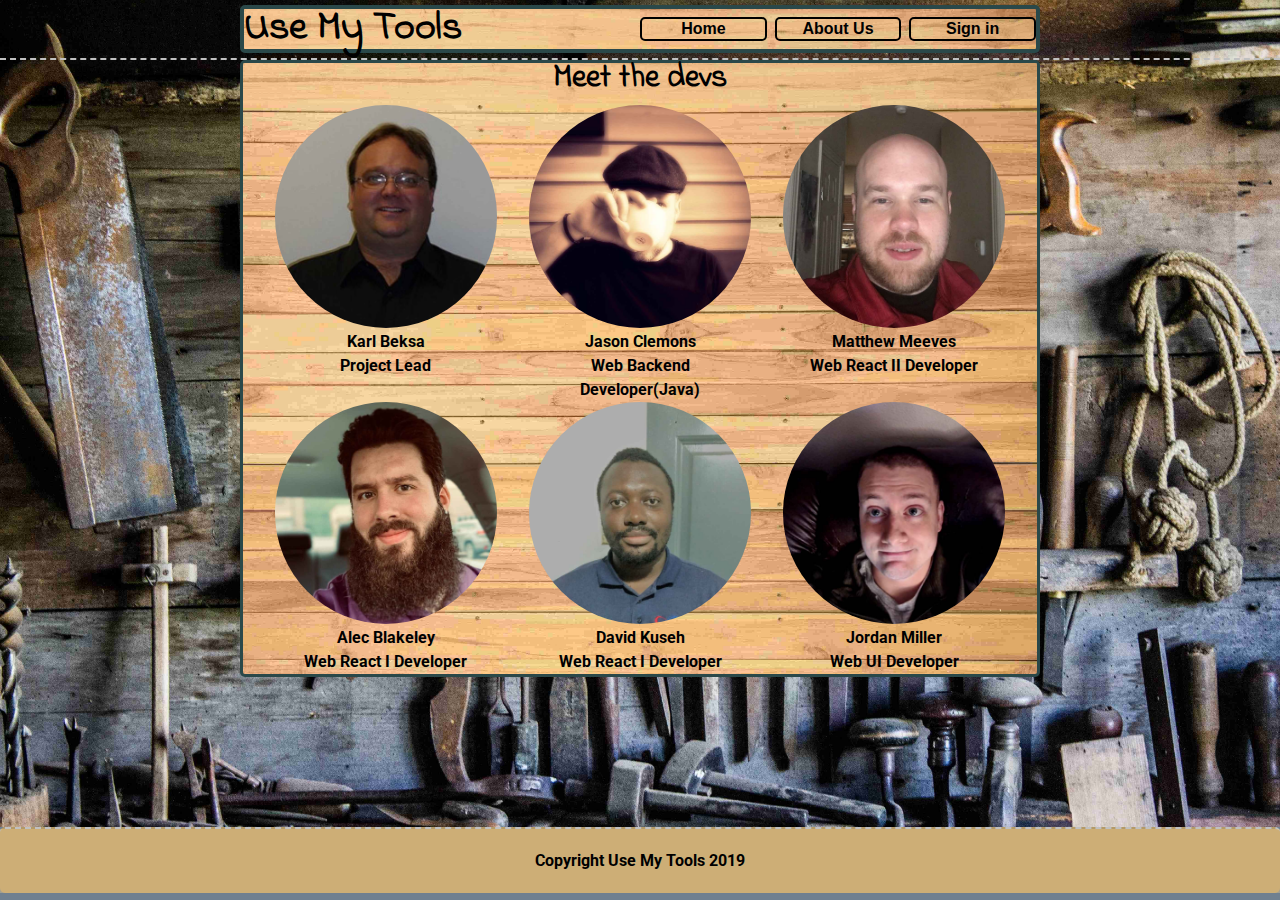
<file: about.html>
<!doctype html>

<html lang="en">
<head>
  <meta charset="utf-8">
  <meta name="viewport" content="width=device-width, initial-scale=1.0">
  <title>Use My Tools</title>

  <link href="https://fonts.googleapis.com/css?family=Indie+Flower|Roboto" rel="stylesheet">
  <link href="css/index.css" rel="stylesheet">

  <!--[if lt IE 9]>
    <script src="https://cdnjs.cloudflare.com/ajax/libs/html5shiv/3.7.3/html5shiv.js"></script>
  <![endif]-->
</head>

<body>
  <div class="aboutbgContainer"> 
    <div class="nav">
      <div>
        <h1>Use My Tools</h1>
      </div>
      <nav>
        <a href="index.html"><button>Home</button></a>
        <a href="about.html"><button>About Us</button></a>
        <a href="https://use-my-tool.netlify.com/"><button>Sign in</button></a>
      </nav>
    </div>
    <div class="annoyingline">
    </div>

    <div class="container aboutUs">
    
      <header>
        <div class="header-content">
          <h2>Meet the devs</h2>
        </div>
      </header>
      <section class="aboutUsDevs">
        <div class="aboutUsImgDiv">
            <a href="https://github.com/karl2365"><img src="img/devs/kBeksa.jpg" alt ="Project Lead kBeksa"></a>
            <p>Karl Beksa</p>
            <p>Project Lead</p>
        </div>
        <div class="aboutUsImgDiv">
            <a href="https://github.com/JCRN"><img src="img/devs/jClemons.jpg" alt ="Web Backend (Java) jClemons"></a>
            <p>Jason Clemons</p>
            <p>Web Backend Developer(Java)</p>
        </div>
        <div class="aboutUsImgDiv">
            <a href="https://github.com/MSquared88"><img src="img/devs/mMeeves.jpg" alt ="Web React 2 Developer mMeeves"></a>
            <p>Matthew Meeves</p>
            <p>Web React II Developer</p>
        </div>
        <div class="aboutUsImgDiv">
            <a href="https://github.com/alecblkly"><img src="img/devs/aBlakeley.jpg" alt ="Web React 1 Developer aBlakeley"></a>
            <p>Alec Blakeley</p>
            <p>Web React I Developer</p>
        </div>
        <div class="aboutUsImgDiv">
            <a href="https://github.com/DavidKuseh"><img src="img/devs/dKuseh.jpg" alt ="Web React 1 Developer dKuseh"></a>
            <p>David Kuseh</p>
            <p>Web React I Developer</p>
        </div>
        <div class="aboutUsImgDiv">
            <a href="https://github.com/jordanjmiller"><img src="img/devs/jMiller.jpg" alt ="Web UI Developer jMiller"></a>
            <p>Jordan Miller</p>
            <p>Web UI Developer</p>
        </div>
      </section>
    </div><!-- container -->
  </div><!-- bgcontainer-->
  <footer class="footer">
    <p>Copyright Use My Tools 2019</p>
  </footer>

</body>
</html>
</file>
<file: css/index.css>
@keyframes flashy {
  from {
    background-color: white;
  }
  to {
    background-color: orange;
  }
}
/* http://meyerweb.com/eric/tools/css/reset/ 
   v2.0 | 20110126
   License: none (public domain)
*/
html,
body,
div,
span,
applet,
object,
iframe,
h1,
h2,
h3,
h4,
h5,
h6,
p,
blockquote,
pre,
a,
abbr,
acronym,
address,
big,
cite,
code,
del,
dfn,
em,
img,
ins,
kbd,
q,
s,
samp,
small,
strike,
strong,
sub,
sup,
tt,
var,
b,
u,
i,
center,
dl,
dt,
dd,
ol,
ul,
li,
fieldset,
form,
label,
legend,
table,
caption,
tbody,
tfoot,
thead,
tr,
th,
td,
article,
aside,
canvas,
details,
embed,
figure,
figcaption,
footer,
header,
hgroup,
menu,
nav,
output,
ruby,
section,
summary,
time,
mark,
audio,
video {
  margin: 0;
  padding: 0;
  border: 0;
  font-size: 100%;
  font: inherit;
  vertical-align: baseline;
}
/* HTML5 display-role reset for older browsers */
article,
aside,
details,
figcaption,
figure,
footer,
header,
hgroup,
menu,
nav,
section {
  display: block;
}
body {
  line-height: 1;
}
ol,
ul {
  list-style: none;
}
blockquote,
q {
  quotes: none;
}
blockquote:before,
blockquote:after,
q:before,
q:after {
  content: '';
  content: none;
}
table {
  border-collapse: collapse;
  border-spacing: 0;
}
* {
  box-sizing: border-box;
}
html {
  font-size: 62.5%;
  background-color: slategray;
}
html,
body {
  font-family: 'Roboto', sans-serif;
}
h1,
h2,
h3,
h4,
h5 {
  font-family: 'Indie Flower', cursive;
}
h1 {
  font-size: 4rem;
  font-weight: bold;
  background-color: rgba(242, 204, 143, 0.4);
}
@media (max-width: 500px) {
  h1 {
    font-size: 1.3rem;
  }
}
h2 {
  font-size: 3.2rem;
  padding-bottom: 10px;
  font-weight: bold;
  background-color: rgba(242, 204, 143, 0.4);
}
@media (max-width: 500px) {
  h2 {
    font-size: 2.6rem;
  }
}
h4 {
  font-size: 2.5rem;
  padding-bottom: 10px;
  font-weight: bold;
  background-color: rgba(242, 204, 143, 0.4);
}
@media (max-width: 500px) {
  h4 {
    font-size: 2.5rem;
  }
}
p {
  line-height: 1.5;
  font-size: 1.6rem;
  padding-bottom: 10px;
  font-weight: bold;
  background-color: rgba(242, 204, 143, 0.4);
}
@media (max-width: 500px) {
  p {
    font-size: 1.3rem;
  }
}
ul {
  list-style-type: square;
  list-style-position: inside;
  padding: 0 1.5%;
}
li {
  line-height: 1.5;
  font-size: 1.6rem;
  padding-bottom: 10px;
  font-weight: bold;
  background-color: rgba(242, 204, 143, 0.4);
}
@media (max-width: 500px) {
  li {
    font-size: 1.3rem;
  }
}
img {
  max-width: 100%;
  height: auto;
}
.bgContainer {
  background-image: url("../img/backgroundimg2.jpg");
  background-size: 150%;
  background-repeat: no-repeat;
  background-position: center center;
  background-attachment: fixed;
}
@media (max-width: 800px) {
  .bgContainer {
    background-size: 280%;
  }
}
@media (max-width: 500px) {
  .bgContainer {
    background-image: url("../img/jesse-orrico-h6xNSDlgciU-unsplash.jpg");
    background-size: 200%;
  }
}
.aboutbgContainer {
  background-image: url("../img/backgroundimg2.jpg");
  background-size: cover;
  background-repeat: no-repeat;
  background-position: center center;
  background-attachment: fixed;
  height: 91.9vh;
}
@media (max-width: 800px) {
  .aboutbgContainer {
    background-size: 280%;
    height: auto;
  }
}
@media (max-width: 500px) {
  .aboutbgContainer {
    background-image: url("../img/jesse-orrico-h6xNSDlgciU-unsplash.jpg");
    background-size: 200%;
  }
}
.container {
  max-width: 800px;
  width: 100%;
  margin: 0 auto;
}
@media (max-width: 800px) {
  .container {
    width: 90%;
  }
}
button {
  width: 100%;
  height: 100%;
  background-color: rgba(242, 204, 143, 0.4);
  font-weight: bold;
  font-size: 1.6rem;
  border-radius: 5px;
  border: 2px solid black;
  transition-duration: 1s;
  cursor: pointer;
}
@media (max-width: 800px) {
  button {
    font-size: 1.3rem;
  }
}
button:hover {
  background-color: #be7c4d;
  /* Green */
  color: white;
  font-weight: normal;
}
.nav {
  background-image: url("../img/antique-backdrop-background-129731.jpg");
  background-size: 100%;
  max-width: 800px;
  width: 100%;
  margin: 0 auto;
  display: flex;
  justify-content: space-between;
  background-color: #7f9c96;
  border: 4px solid #2a4849;
  border-radius: 5px;
  position: sticky;
  top: 5px;
}
@media (max-width: 500px) {
  .nav {
    flex-direction: column;
    justify-content: center;
    align-items: center;
  }
}
.nav div {
  width: 50%;
}
@media (max-width: 500px) {
  .nav div {
    width: 50%;
    margin: 0 auto;
    margin-bottom: 12px;
    text-align: center;
  }
  .nav div h1 {
    font-size: 2.8rem;
  }
}
.nav nav {
  width: 50%;
  display: flex;
  justify-content: space-between;
  align-items: center;
  align-content: flex-end;
}
@media (max-width: 500px) {
  .nav nav {
    margin: 0 auto;
    width: 90%;
    justify-content: space-evenly;
    align-items: center;
  }
}
.nav nav a {
  width: 32%;
  font-size: 1.6rem;
  text-align: center;
  text-decoration: none;
  background-color: transparent;
}
.nav nav a:hover {
  text-decoration: underline;
}
.annoyingline {
  width: 100%;
  margin-top: 10px;
  border-top: 2px dashed silver;
}
@media (max-width: 500px) {
  .annoyingline {
    margin-top: 5px;
  }
}
.home header {
  width: 100%;
  margin: 0 auto;
  background-image: url("../img/antique-backdrop-background-129731.jpg");
  background-size: 100%;
  background-color: rgba(242, 204, 143, 0.4);
  border: 3px solid #2a4849;
  border-radius: 5px;
  text-align: center;
}
.home header .headerimg {
  width: 100%;
}
.home header .headerimg img {
  width: 100%;
}
.home .content-section {
  background-image: url("../img/antique-backdrop-background-129731.jpg");
  background-size: 100%;
  margin: 30px 0;
  padding: 0;
  display: flex;
  flex-wrap: wrap;
  justify-content: space-between;
  background-color: rgba(242, 204, 143, 0.4);
  border: 3px solid #2a4849;
  border-radius: 5px;
}
@media (max-width: 800px) {
  .home .content-section {
    flex-direction: column;
  }
}
.home .content-section .text-content {
  width: 50%;
}
.home .content-section .text-content h2,
.home .content-section .text-content p {
  padding: 0 1%;
}
@media (max-width: 800px) {
  .home .content-section .text-content {
    width: 100%;
    order: 0;
  }
}
.home .content-section .img-content {
  width: 50%;
}
@media (max-width: 800px) {
  .home .content-section .img-content {
    width: 100%;
    order: 99;
  }
}
.home .content-section .img-content img {
  width: 100%;
  height: 100%;
}
@media (max-width: 800px) {
  .home .content-section .img-content img {
    height: auto;
  }
}
@media (max-width: 500px) {
  .home .content-section .img-content img {
    height: 100%;
  }
}
.home .content-destination {
  width: 75%;
  margin: 0 auto 30px;
  background-color: rgba(242, 204, 143, 0.4);
  border: 3px solid #2a4849;
  border-radius: 5px;
}
@media (max-width: 500px) {
  .home .content-destination {
    width: 100%;
    padding-bottom: 30px;
  }
}
.home .content-pick {
  background-color: rgba(242, 204, 143, 0.4);
  border: 3px solid #2a4849;
  border-radius: 5px;
  display: flex;
  justify-content: space-between;
}
@media (max-width: 500px) {
  .home .content-pick {
    padding-top: 0%;
    border-top: none;
    margin: 0 auto;
    width: 80%;
    flex-direction: column;
  }
}
.home .content-pick .destination {
  width: 30%;
  margin-bottom: 30px;
}
@media (max-width: 500px) {
  .home .content-pick .destination {
    width: 100%;
  }
}
.home .content-pick .btn {
  width: 83%;
  background-color: #00701a;
  color: #ecfffd;
  padding: 5%;
  border-radius: 13px;
  border: none;
  font-size: 1.6rem;
  border: 1px solid #00701a;
}
.home .content-pick .btn:hover {
  background-color: #ecfffd;
  color: #00701a;
  font-weight: bold;
  border: 1px solid #00701a;
}
@media (max-width: 500px) {
  .home .content-pick .btn {
    width: 100%;
    padding: 3%;
  }
}
.home .platform {
  background-image: url("../img/antique-backdrop-background-129731.jpg");
  background-size: 100%;
  background-color: rgba(242, 204, 143, 0.4);
  border: 3px solid #2a4849;
  border-radius: 5px;
  text-align: center;
}
.home .platform button {
  margin-bottom: 15px;
  width: 22%;
}
@media (max-width: 800px) {
  .home .platform button {
    width: 25%;
  }
}
@media (max-width: 500px) {
  .home .platform button {
    width: 30%;
  }
}
.aboutUs {
  background-image: url("../img/antique-backdrop-background-129731.jpg");
  background-size: 100%;
  background-color: rgba(242, 204, 143, 0.4);
  border: 3px solid #2a4849;
  border-radius: 5px;
  text-align: center;
}
.aboutUs p {
  padding: 0;
  margin: 0;
}
.aboutUs .aboutUsDevs {
  display: flex;
  flex-wrap: wrap;
  justify-content: space-evenly;
}
.aboutUs .aboutUsDevs .aboutUsImgDiv {
  width: 28%;
}
.aboutUs .aboutUsDevs .aboutUsImgDiv p {
  background-color: transparent;
}
@media (max-width: 800px) {
  .aboutUs .aboutUsDevs .aboutUsImgDiv {
    width: 45%;
  }
}
@media (max-width: 500px) {
  .aboutUs .aboutUsDevs .aboutUsImgDiv {
    width: 100%;
  }
}
.aboutUs .aboutUsDevs .aboutUsImgDiv img {
  width: 100%;
  border-radius: 300px;
}
.aboutUs .aboutUsDevs .aboutUsImgDiv img:hover {
  box-shadow: 0px 0px 20px 20px #be7c4d;
}
.footer {
  width: 100%;
  border-top: 2px dashed silver;
  background-color: #b49a67;
  border-radius: 5px;
}
.footer p {
  text-align: center;
  color: black;
  font-size: 1.6rem;
  padding: 20px;
}
</file>
